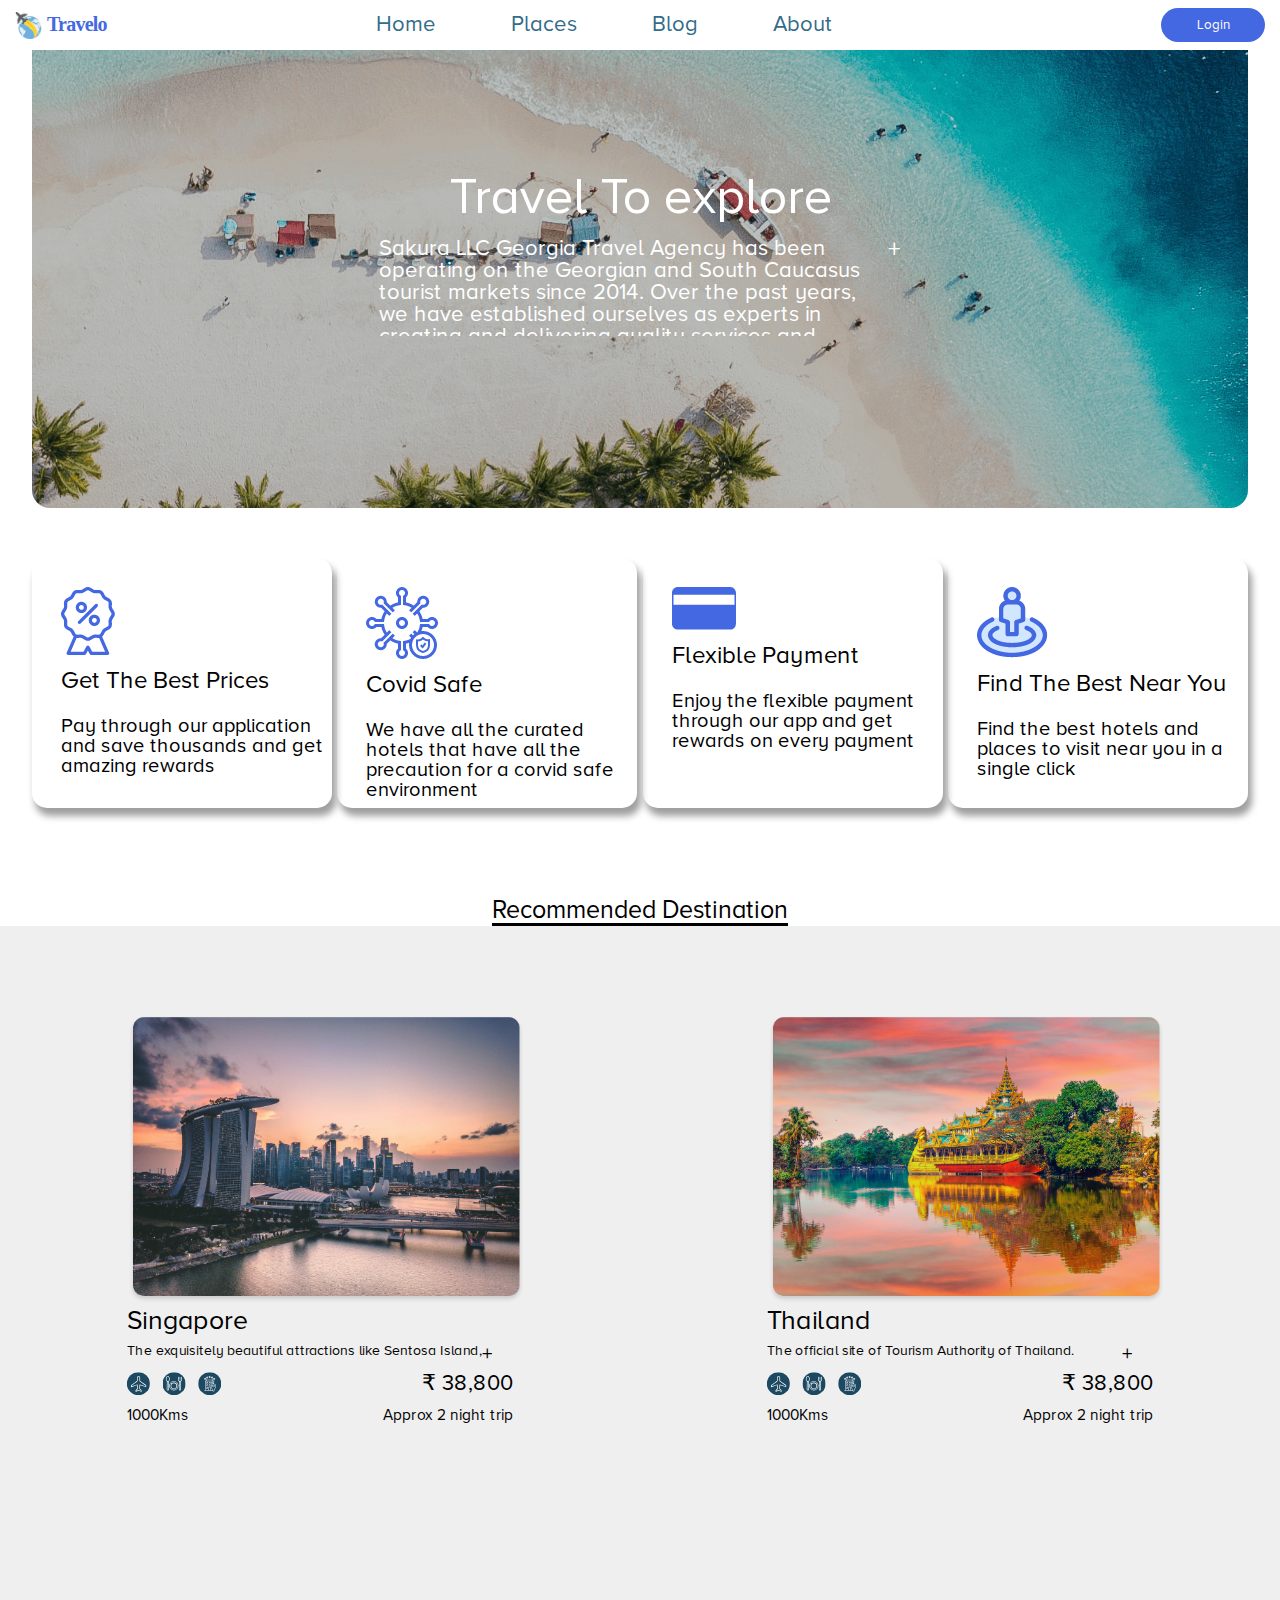
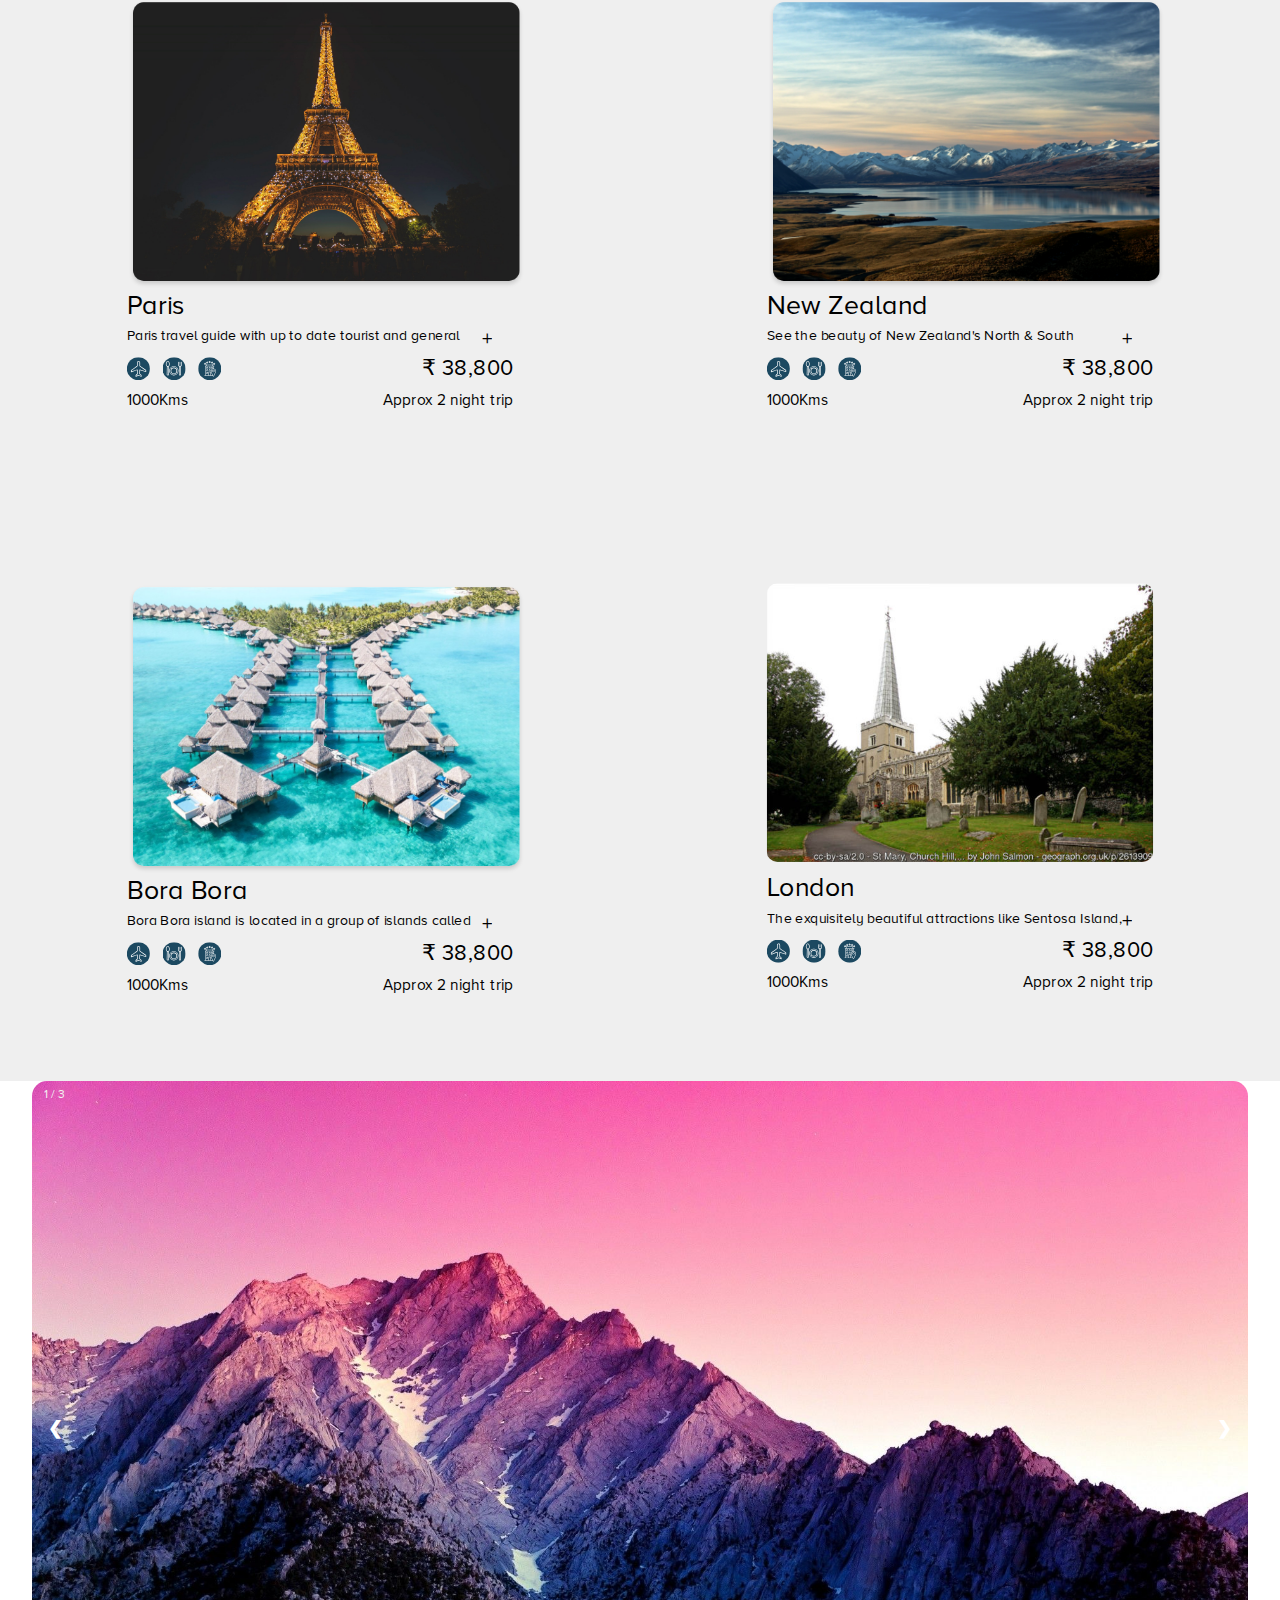
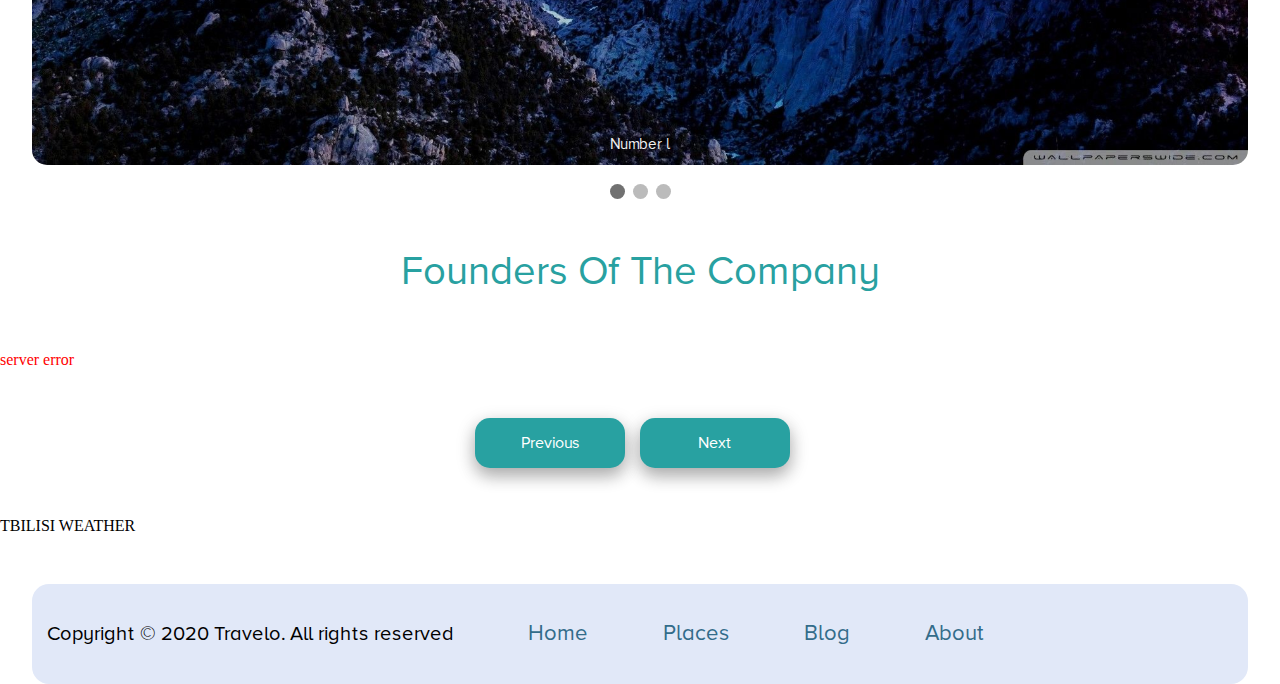
<file: index.html>
<!DOCTYPE html>
<html lang="en">
   <head>
      <meta charset="UTF-8">
      <meta http-equiv="X-UA-Compatible" content="IE=edge">
      <meta name="viewport" content="width=device-width, initial-scale=1.0">
      <link rel="icon" href="images/logos/globe.png" type="image/icon type">
      <link rel="stylesheet" href="https://cdnjs.cloudflare.com/ajax/libs/font-awesome/6.2.0/css/all.min.css" integrity="sha512-xh6O/CkQoPOWDdYTDqeRdPCVd1SpvCA9XXcUnZS2FmJNp1coAFzvtCN9BmamE+4aHK8yyUHUSCcJHgXloTyT2A==" crossorigin="anonymous" referrerpolicy="no-referrer" />
      <link href="https://fonts.googleapis.com/icon?family=Material+Icons" rel="stylesheet">
      <link rel="stylesheet" href="styles/reset.css">
      <link rel="stylesheet" href="styles/fonts.css">
      <link rel="stylesheet" href="styles/style.css">
      <link rel="stylesheet" href="styles/responsive.css">
      <title>Travelo</title>
   </head>
   <body onload="userNamefunction()">
      <div class="header-wrapper">
         <header class="header-div">
            <div class="logo-div">
               <a href="index.html"><img  class="logo-image" src="images/logos/Group 39708.svg" alt="logo"></a>
            </div>
            <div class="li-list-wrapper li-block">
               <ul class="ul-div">
                  <li class="li-box" id="li-1" >
                     <a href="#section-1" class="a-tag">Home</a>
                  </li>
                  <li class="li-box" id="li-3">
                     <a href="#section-3" class="a-tag">Places</a>
                  </li>
                  <li class="li-box" id="li-4">
                     <a href="#section-4" class="a-tag">Blog</a>
                  </li>
                  <li class="li-box" id="li-2">
                     <a href="#section-5" class="a-tag">About</a>
                  </li>
               </ul>
            </div>
            <div class="button-1">
               <form action="login.html">
                  <input type="submit" value="Login"  class="span-tag"/>
               </form>
            </div>
            <div class="burger">
               <ul class="menu">
                  <div class="li-burger">
                  <div class="logo-div logo2">
               <a href="index.html"><img  class="logo-image" src="images/logos/Group 39708.svg" alt="logo"></a>
            </div>
                  <li class="burger-li" ><a class="menuItem" href="#section-1"  class="burger-li" >Home</a></li>
                  <li class="burger-li"><a class="menuItem" href="#section-3"  class="burger-li">Places</a></li>
                  <li class="burger-li"><a class="menuItem" href="#section-4"  class="burger-li">Blog</a></li>
                  <li class="burger-li"><a class="menuItem" href="#section-5"  class="burger-li">About</a></li>
                  <li class="burger-li"><a class="menuItem" href="login.html"  class="burger-li">Login</a></li>
                  </div>
               </ul>
               <button class="hamburger">
                  <i class="menuIcon material-icons">menu</i>
                  <i class="closeIcon material-icons">close</i>
               </button>
            </div>
         </header>
      </div>
      <section class="info-wrapper" id="section-1">
         <div class="info-box">
         <h1 class="travel-h1">Travel To explore</h1>
         <div class="accordion">
            <p class="travel-p">Sakura LLC Georgia Travel Agency has been operating on the Georgian and South Caucasus tourist markets since 2014. Over the past years, we have established ourselves as experts in creating and delivering quality services and unforgettable experiences at affordable prices.
               Our team is working directly with major hotels and airlines in Azerbaijan, Georgia, Armenia 
            </p>
         </div>
      </section>
      <section class="section-2" id="section2">
         <div class="section-2-div">
            <img src="images/Get Best Prices.png" alt="foto" class="div-img">
            <h3 class="div-h3">Get The Best Prices</h3>
            <p class="div-p">Pay through our application and save thousands and get amazing rewards </p>
         </div>
         <div class="section-2-div">
            <img src="images/Covid Safe.png" alt="foto" class="div-img">
            <h3 class="div-h3">Covid Safe</h3>
            <p class="div-p">We have all the curated hotels that 
               have all the precaution for a corvid 
               safe environment
            </p>
         </div>
         <div class="section-2-div">
            <img src="images/Flexible Payment.png" alt="foto" class="div-img">
            <h3 class="div-h3">Flexible Payment</h3>
            <p class="div-p">Enjoy the flexible payment through our 
               app and get rewards on every payment  
            </p>
         </div>
         <div class="section-2-div">
            <img src="images/Nearby.png" alt="foto" class="div-img">
            <h3 class="div-h3">Find The Best Near You</h3>
            <p class="div-p">Find the best hotels and places to visit 
               near you in a single click 
            </p>
         </div>
      </section>
      <div class="recommended-div">
         <h4 class="recommended-div-h4">Recommended Destination</h4>
      </div>
      <section class="section-3" id="section-3">
         <div class="section-3-wrapper">
            <!-- N1 -->
            <div class="section-3-div">
               <img src="images/Singapore.png" alt="Singapore" class="scetion-3-img">
               <h3 class="section-3-h3">
               Singapore</h1>
               <div class="acordion-2">
                  <p class="acordion-2-paragraph">The exquisitely beautiful attractions like Sentosa Island, Gardens by the Bay, Universal Studios and Night Safari are the pride of Singapore tourism. Singapore is an ideal destination to plan a fun-filled holiday with family. There are a plethora of activities and attractions for your children.</p>
               </div>
               <div class="icons-div">
                  <div class="icons-wrapper">
                     <img src="images/Group 17.svg" alt="1" class="div-ico">
                     <img src="images/Group 18.svg" alt="2" class="div-ico">
                     <img src="images/Group 19.svg" alt="3" class="div-ico">
                  </div>
                  <h3 class="icons-div-h3">₹ 38,800</h3>
               </div>
               <div class="small-info">
                  <span class="info-span">1000Kms</span>
                  <span class="info-span">Approx 2 night trip</span>
               </div>
            </div>
            <!-- n2 -->
            <div class="section-3-div">
               <img src="images/Paris.png" alt="Singapore" class="scetion-3-img">
               <h3 class="section-3-h3">
               Paris</h1>
               <div class="acordion-2">
                  <p class="acordion-2-paragraph">Paris travel guide with up to date tourist and general information on Paris, including best places to stay, good areas to eat out and top attractions.</p>
               </div>
               <div class="icons-div">
                  <div class="icons-wrapper">
                     <img src="images/Group 17.svg" alt="1" class="div-ico">
                     <img src="images/Group 18.svg" alt="2" class="div-ico">
                     <img src="images/Group 19.svg" alt="3" class="div-ico">
                  </div>
                  <h3 class="icons-div-h3">₹ 38,800</h3>
               </div>
               <div class="small-info">
                  <span class="info-span">1000Kms</span>
                  <span class="info-span">Approx 2 night trip</span>
               </div>
            </div>
            <!-- n3 -->
            <div class="section-3-div" >
               <img src="images/Bora Bora.png" alt="Singapore" class="scetion-3-img">
               <h3 class="section-3-h3">
               Bora Bora</h1>
               <div class="acordion-2">
                  <p class="acordion-2-paragraph">Bora Bora island is located in a group of islands called the Society Islands. Known for its white sandy beaches, overwater bungalows, and turquoise-colored.</p>
               </div>
               <div class="icons-div">
                  <div class="icons-wrapper">
                     <img src="images/Group 17.svg" alt="1" class="div-ico">
                     <img src="images/Group 18.svg" alt="2" class="div-ico">
                     <img src="images/Group 19.svg" alt="3" class="div-ico">
                  </div>
                  <h3 class="icons-div-h3">₹ 38,800</h3>
               </div>
               <div class="small-info">
                  <span class="info-span">1000Kms</span>
                  <span class="info-span">Approx 2 night trip</span>
               </div>
            </div>
         </div>
         <!-- n4 -->
         <div class="section-3-wrapper-2">
            <div class="section-3-div">
               <img src="images/Thailand.png" alt="Singapore" class="scetion-3-img">
               <h3 class="section-3-h3">
               Thailand</h1>
               <div class="acordion-2">
                  <p class="acordion-2-paragraph">The official site of Tourism Authority of Thailand. Amazing Thailand, Travel information, Travel guide, maps, hotels, accommodation, attractions, ...</p>
               </div>
               <div class="icons-div">
                  <div class="icons-wrapper">
                     <img src="images/Group 17.svg" alt="1" class="div-ico">
                     <img src="images/Group 18.svg" alt="2" class="div-ico">
                     <img src="images/Group 19.svg" alt="3" class="div-ico">
                  </div>
                  <h3 class="icons-div-h3">₹ 38,800</h3>
               </div>
               <div class="small-info">
                  <span class="info-span">1000Kms</span>
                  <span class="info-span">Approx 2 night trip</span>
               </div>
            </div>
            <!-- n5 -->
            <div class="section-3-div">
               <img src="images/New Zealand.png" alt="Singapore" class="scetion-3-img">
               <h3 class="section-3-h3">
               New Zealand</h1>
               <div class="acordion-2">
                  <p class="acordion-2-paragraph">See the beauty of New Zealand's North & South Islands. Choose from our range of day tours. Get all information on the North Island and South Island of New Zealand.</p>
               </div>
               <div class="icons-div">
                  <div class="icons-wrapper">
                     <img src="images/Group 17.svg" alt="1" class="div-ico">
                     <img src="images/Group 18.svg" alt="2" class="div-ico">
                     <img src="images/Group 19.svg" alt="3" class="div-ico">
                  </div>
                  <h3 class="icons-div-h3">₹ 38,800</h3>
               </div>
               <div class="small-info">
                  <span class="info-span">1000Kms</span>
                  <span class="info-span">Approx 2 night trip</span>
               </div>
            </div>
            <!-- n6 -->
            <div class="section-3-div">
               <img src="images/london.jpg" alt="Singapore" class="scetion-3-img" style="border-radius: 15px ;">
               <h3 class="section-3-h3" style="margin-top: 15px ;">
               London</h1>
               <div class="acordion-2">
                  <p class="acordion-2-paragraph">The exquisitely beautiful attractions like Sentosa Island, Gardens by the Bay, Universal Studios and Night Safari are the pride of Singapore tourism. Singapore is an ideal destination to plan a fun-filled holiday with family. There are a plethora of activities and attractions for your children.</p>
               </div>
               <div class="icons-div">
                  <div class="icons-wrapper">
                     <img src="images/Group 17.svg" alt="1" class="div-ico">
                     <img src="images/Group 18.svg" alt="2" class="div-ico">
                     <img src="images/Group 19.svg" alt="3" class="div-ico">
                  </div>
                  <h3 class="icons-div-h3">₹ 38,800</h3>
               </div>
               <div class="small-info">
                  <span class="info-span">1000Kms</span>
                  <span class="info-span">Approx 2 night trip</span>
               </div>
            </div>
         </div>
      </div>
      </section>
      <div class="slideshow-container" id="section-4">
         <div class="mySlides fade">
            <div class="numbertext">1 / 3</div>
            <img src="images/mountein1.jpg" style="width:100%; border-radius: 15px;">
            <div class="text">Number l</div>
         </div>
         <div class="mySlides fade">
            <div class="numbertext">2 / 3</div>
            <img src="images/mountein2.jpg" style="width:100%; border-radius: 15px;">
            <div class="text">Number ll</div>
         </div>
         <div class="mySlides fade">
            <div class="numbertext">3 / 3</div>
            <img src="images/mountein3.jpg" style="width:100%; border-radius: 15px;">
            <div class="text">Number lll</div>
         </div>
         <!-- Next and previous buttons -->
         <a class="prev" onclick="plusSlides(-1)">&#10094;</a>
         <a class="next" onclick="plusSlides(1)">&#10095;</a>
      </div>
      <br>
      <!-- The dots/circles -->
      <div style="text-align:center">
         <span class="dot" onclick="currentSlide(1)"></span>
         <span class="dot" onclick="currentSlide(2)"></span>
         <span class="dot" onclick="currentSlide(3)"></span>
      </div>
      <section class="all">
    <section class="main-section">
        <section class="second-section" id="sec-section">
          <div class="h1-wrapper">
            <h1 class="h1-main">Founders Of The Company</h1>
          </div>
            <div class="first-div" id="first-div">



            </div>
            <div class="sec_div" id="sec_div">
                <ul id="list1">

                </ul>
            </div>
        </section>
        <div class="button">
            <button class="prev1" id="prev"> Previous</button>
            <button class="next1" id="next">Next</button>
        </div>
        
      </section>
      <section class="forcast" style="padding-top: 50px ;">
         <a class="weatherwidget-io" href="https://forecast7.com/en/41d7244d83/tbilisi/" data-label_1="TBILISI" data-label_2="WEATHER" data-font="Open Sans Condensed" data-theme="original" >TBILISI WEATHER</a>
        <script>
!function(d,s,id){var js,fjs=d.getElementsByTagName(s)[0];if(!d.getElementById(id)){js=d.createElement(s);js.id=id;js.src='https://weatherwidget.io/js/widget.min.js';fjs.parentNode.insertBefore(js,fjs);}}(document,'script','weatherwidget-io-js');
        </script>
      </section>
    </section>
      <section class="section-5">

         <h4 class="section-5-h4">Copyright © 2020 Travelo. All rights reserved</h4>
         <div class="li-list-wrapper">
            <ul class="ul-div">
               <li class="li-box" id="li-1-1" >
                  <a href="#section-1" class="a-tag">Home</a>
               </li>
               <li class="li-box" id="li-3-1">
                  <a href="#section-3" class="a-tag">Places</a>
               </li>
               <li class="li-box" id="li-4-1">
                  <a href="#section-4" class="a-tag">Blog</a>
               </li>
               <li class="li-box" id="li-2-1">
                  <a href="#section-5" class="a-tag">About</a>
               </li>
            </ul>

         </div>
         <div class="svgs">
            <a href="https://www.facebook.com/"><i class="fa-brands fa-facebook facebook svg1"></i></a>
            <a href="https://twitter.com/home"><i class="fa-brands fa-twitter facebook "></i></a>
            <a href="https://www.instagram.com/?hl=en"><i class="fa-brands fa-instagram facebook svg2"></i></a>
             <a href="https://www.instagram.com/?hl=en"><i class="fa-brands fa-reddit facebook"></i></i></a>
         </div>
      </section>
      <script src="scripts/burger.js"></script>
      <script src="scripts/script.js"></script>
      <script src="scripts/users.js"></script>
   </body>
</html>
</file>
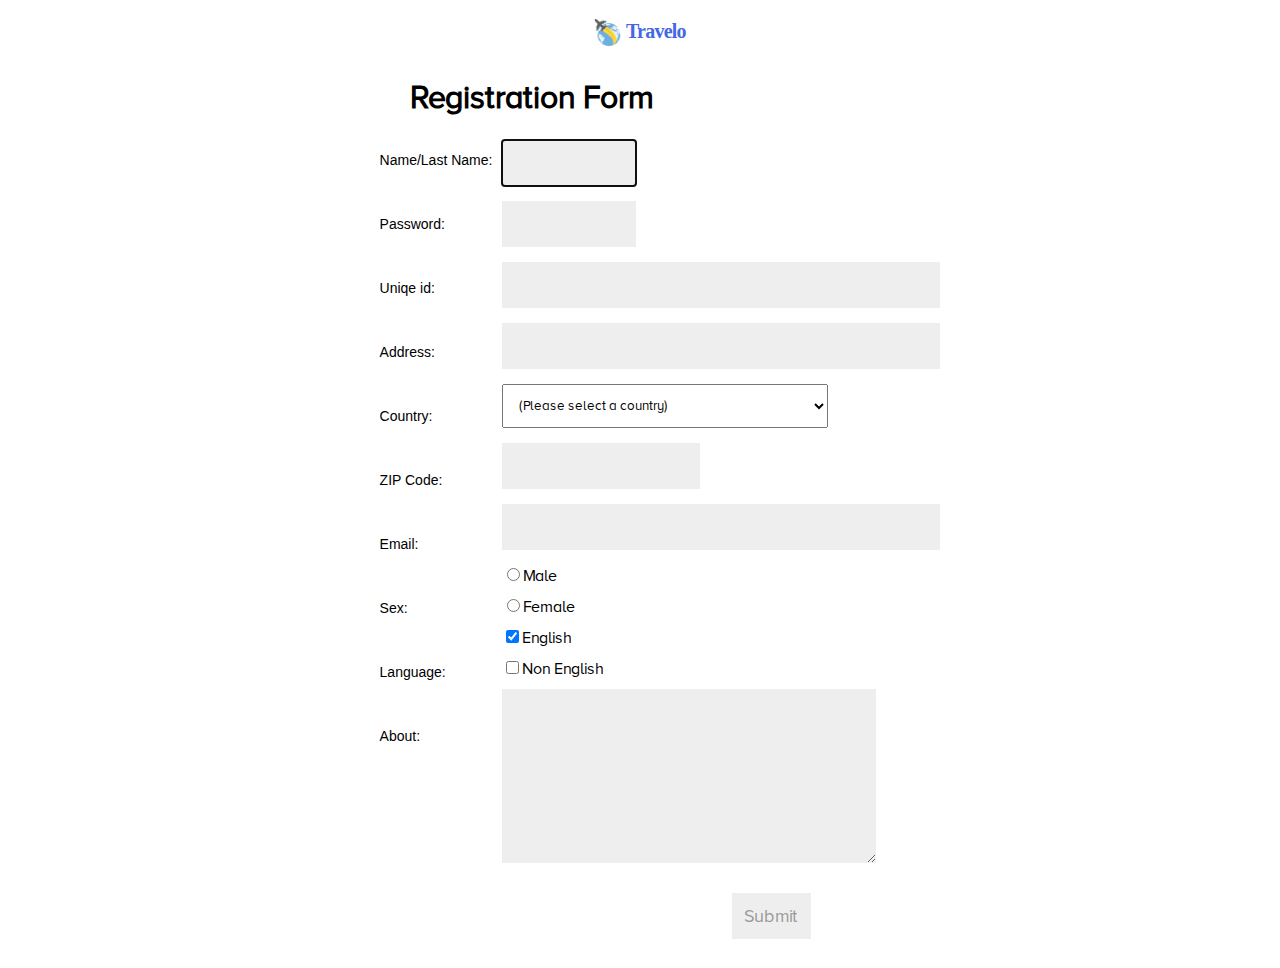
<file: login.html>
<!DOCTYPE html>
<html lang="en">
   <head>
      <meta charset="utf-8">
      <title>Registration</title>
      <link rel="icon" href="images/logos/globe.png" type="image/icon type">
      <link rel="stylesheet" href="styles/fonts.css">
      <link rel='stylesheet' href='styles/validation.css' type='text/css' />
      <link rel="stylesheet" href="styles/responsive.css">
   </head>
   <body onload="document.registration.userid.focus();">
      <div class="header-wrapper">
      <header class="header-div">
         <div class="logo-div">
            <a href="index.html"><img  class="logo-image" src="images/logos/Group 39708.svg" alt="logo"></a>
         </div>
      </header>
      <div class="wrapper">
         <form name='registration' onSubmit="return formValidation();">
            <h1>Registration Form</h1>
            <ul>
               <div class="names-wrapper">
                  <li class="label-span span1"><label  for="userid" style="border: none;">Name/Last Name:</label></li>
                  <li  class="label-span span2"><label  for="passid">Password:</label></li>
                  <li  class="label-span span3"><label for="username">Uniqe id:</label></li>
                  <li class="label-span span4"><label  for="address">Address:</label></li>
                  <li class="label-span span5"><label  for="country">Country:</label></li>
                  
                  <li class="label-span span7"><label  for="zip">ZIP Code:</label></li>
                  <li  class="label-span span6"><label for="email">Email:</label></li>
                  <li class="label-span span8"><label  id="gender">Sex:</label></li>
                  <li class="label-span span9"><label >Language:</label></li>
                  <li class="label-span span10"><label  for="desc">About:</label></li>
               </div>
               <div class="forms-wrapper">
                  <li><input type="text" name="userid" size="12" /></li>
                  <li><input type="password" name="passid" size="12" /></li>
                  <li><input type="text" name="username" size="50" /></li>
                  <li><input type="text" name="address" size="50" /></li>
                  <li>
                     <select name="country">
                        <option selected="" value="Default">(Please select a country)</option>
                        <option value="AF">Afghanistan</option>
                        <option value="AX">Aland Islands</option>
                        <option value="AL">Albania</option>
                        <option value="DZ">Algeria</option>
                        <option value="AS">American Samoa</option>
                        <option value="AD">Andorra</option>
                        <option value="AO">Angola</option>
                        <option value="AI">Anguilla</option>
                        <option value="AQ">Antarctica</option>
                        <option value="AG">Antigua and Barbuda</option>
                        <option value="AR">Argentina</option>
                        <option value="AM">Armenia</option>
                        <option value="AW">Aruba</option>
                        <option value="AU">Australia</option>
                        <option value="AT">Austria</option>
                        <option value="AZ">Azerbaijan</option>
                        <option value="BS">Bahamas</option>
                        <option value="BH">Bahrain</option>
                        <option value="BD">Bangladesh</option>
                        <option value="BB">Barbados</option>
                        <option value="BY">Belarus</option>
                        <option value="BE">Belgium</option>
                        <option value="BZ">Belize</option>
                        <option value="BJ">Benin</option>
                        <option value="BM">Bermuda</option>
                        <option value="BT">Bhutan</option>
                        <option value="BO">Bolivia</option>
                        <option value="BQ">Bonaire, Sint Eustatius and Saba</option>
                        <option value="BA">Bosnia and Herzegovina</option>
                        <option value="BW">Botswana</option>
                        <option value="BV">Bouvet Island</option>
                        <option value="BR">Brazil</option>
                        <option value="IO">British Indian Ocean Territory</option>
                        <option value="BN">Brunei Darussalam</option>
                        <option value="BG">Bulgaria</option>
                        <option value="BF">Burkina Faso</option>
                        <option value="BI">Burundi</option>
                        <option value="KH">Cambodia</option>
                        <option value="CM">Cameroon</option>
                        <option value="CA">Canada</option>
                        <option value="CV">Cape Verde</option>
                        <option value="KY">Cayman Islands</option>
                        <option value="CF">Central African Republic</option>
                        <option value="TD">Chad</option>
                        <option value="CL">Chile</option>
                        <option value="CN">China</option>
                        <option value="CX">Christmas Island</option>
                        <option value="CC">Cocos (Keeling) Islands</option>
                        <option value="CO">Colombia</option>
                        <option value="KM">Comoros</option>
                        <option value="CG">Congo</option>
                        <option value="CD">Congo, Democratic Republic of the Congo</option>
                        <option value="CK">Cook Islands</option>
                        <option value="CR">Costa Rica</option>
                        <option value="CI">Cote D'Ivoire</option>
                        <option value="HR">Croatia</option>
                        <option value="CU">Cuba</option>
                        <option value="CW">Curacao</option>
                        <option value="CY">Cyprus</option>
                        <option value="CZ">Czech Republic</option>
                        <option value="DK">Denmark</option>
                        <option value="DJ">Djibouti</option>
                        <option value="DM">Dominica</option>
                        <option value="DO">Dominican Republic</option>
                        <option value="EC">Ecuador</option>
                        <option value="EG">Egypt</option>
                        <option value="SV">El Salvador</option>
                        <option value="GQ">Equatorial Guinea</option>
                        <option value="ER">Eritrea</option>
                        <option value="EE">Estonia</option>
                        <option value="ET">Ethiopia</option>
                        <option value="FK">Falkland Islands (Malvinas)</option>
                        <option value="FO">Faroe Islands</option>
                        <option value="FJ">Fiji</option>
                        <option value="FI">Finland</option>
                        <option value="FR">France</option>
                        <option value="GF">French Guiana</option>
                        <option value="PF">French Polynesia</option>
                        <option value="TF">French Southern Territories</option>
                        <option value="GA">Gabon</option>
                        <option value="GM">Gambia</option>
                        <option value="GE">Georgia</option>
                        <option value="DE">Germany</option>
                        <option value="GH">Ghana</option>
                        <option value="GI">Gibraltar</option>
                        <option value="GR">Greece</option>
                        <option value="GL">Greenland</option>
                        <option value="GD">Grenada</option>
                        <option value="GP">Guadeloupe</option>
                        <option value="GU">Guam</option>
                        <option value="GT">Guatemala</option>
                        <option value="GG">Guernsey</option>
                        <option value="GN">Guinea</option>
                        <option value="GW">Guinea-Bissau</option>
                        <option value="GY">Guyana</option>
                        <option value="HT">Haiti</option>
                        <option value="HM">Heard Island and Mcdonald Islands</option>
                        <option value="VA">Holy See (Vatican City State)</option>
                        <option value="HN">Honduras</option>
                        <option value="HK">Hong Kong</option>
                        <option value="HU">Hungary</option>
                        <option value="IS">Iceland</option>
                        <option value="IN">India</option>
                        <option value="ID">Indonesia</option>
                        <option value="IR">Iran, Islamic Republic of</option>
                        <option value="IQ">Iraq</option>
                        <option value="IE">Ireland</option>
                        <option value="IM">Isle of Man</option>
                        <option value="IL">Israel</option>
                        <option value="IT">Italy</option>
                        <option value="JM">Jamaica</option>
                        <option value="JP">Japan</option>
                        <option value="JE">Jersey</option>
                        <option value="JO">Jordan</option>
                        <option value="KZ">Kazakhstan</option>
                        <option value="KE">Kenya</option>
                        <option value="KI">Kiribati</option>
                        <option value="KP">Korea, Democratic People's Republic of</option>
                        <option value="KR">Korea, Republic of</option>
                        <option value="XK">Kosovo</option>
                        <option value="KW">Kuwait</option>
                        <option value="KG">Kyrgyzstan</option>
                        <option value="LA">Lao People's Democratic Republic</option>
                        <option value="LV">Latvia</option>
                        <option value="LB">Lebanon</option>
                        <option value="LS">Lesotho</option>
                        <option value="LR">Liberia</option>
                        <option value="LY">Libyan Arab Jamahiriya</option>
                        <option value="LI">Liechtenstein</option>
                        <option value="LT">Lithuania</option>
                        <option value="LU">Luxembourg</option>
                        <option value="MO">Macao</option>
                        <option value="MK">Macedonia, the Former Yugoslav Republic of</option>
                        <option value="MG">Madagascar</option>
                        <option value="MW">Malawi</option>
                        <option value="MY">Malaysia</option>
                        <option value="MV">Maldives</option>
                        <option value="ML">Mali</option>
                        <option value="MT">Malta</option>
                        <option value="MH">Marshall Islands</option>
                        <option value="MQ">Martinique</option>
                        <option value="MR">Mauritania</option>
                        <option value="MU">Mauritius</option>
                        <option value="YT">Mayotte</option>
                        <option value="MX">Mexico</option>
                        <option value="FM">Micronesia, Federated States of</option>
                        <option value="MD">Moldova, Republic of</option>
                        <option value="MC">Monaco</option>
                        <option value="MN">Mongolia</option>
                        <option value="ME">Montenegro</option>
                        <option value="MS">Montserrat</option>
                        <option value="MA">Morocco</option>
                        <option value="MZ">Mozambique</option>
                        <option value="MM">Myanmar</option>
                        <option value="NA">Namibia</option>
                        <option value="NR">Nauru</option>
                        <option value="NP">Nepal</option>
                        <option value="NL">Netherlands</option>
                        <option value="AN">Netherlands Antilles</option>
                        <option value="NC">New Caledonia</option>
                        <option value="NZ">New Zealand</option>
                        <option value="NI">Nicaragua</option>
                        <option value="NE">Niger</option>
                        <option value="NG">Nigeria</option>
                        <option value="NU">Niue</option>
                        <option value="NF">Norfolk Island</option>
                        <option value="MP">Northern Mariana Islands</option>
                        <option value="NO">Norway</option>
                        <option value="OM">Oman</option>
                        <option value="PK">Pakistan</option>
                        <option value="PW">Palau</option>
                        <option value="PS">Palestinian Territory, Occupied</option>
                        <option value="PA">Panama</option>
                        <option value="PG">Papua New Guinea</option>
                        <option value="PY">Paraguay</option>
                        <option value="PE">Peru</option>
                        <option value="PH">Philippines</option>
                        <option value="PN">Pitcairn</option>
                        <option value="PL">Poland</option>
                        <option value="PT">Portugal</option>
                        <option value="PR">Puerto Rico</option>
                        <option value="QA">Qatar</option>
                        <option value="RE">Reunion</option>
                        <option value="RO">Romania</option>
                        <option value="RU">Russian Federation</option>
                        <option value="RW">Rwanda</option>
                        <option value="BL">Saint Barthelemy</option>
                        <option value="SH">Saint Helena</option>
                        <option value="KN">Saint Kitts and Nevis</option>
                        <option value="LC">Saint Lucia</option>
                        <option value="MF">Saint Martin</option>
                        <option value="PM">Saint Pierre and Miquelon</option>
                        <option value="VC">Saint Vincent and the Grenadines</option>
                        <option value="WS">Samoa</option>
                        <option value="SM">San Marino</option>
                        <option value="ST">Sao Tome and Principe</option>
                        <option value="SA">Saudi Arabia</option>
                        <option value="SN">Senegal</option>
                        <option value="RS">Serbia</option>
                        <option value="CS">Serbia and Montenegro</option>
                        <option value="SC">Seychelles</option>
                        <option value="SL">Sierra Leone</option>
                        <option value="SG">Singapore</option>
                        <option value="SX">Sint Maarten</option>
                        <option value="SK">Slovakia</option>
                        <option value="SI">Slovenia</option>
                        <option value="SB">Solomon Islands</option>
                        <option value="SO">Somalia</option>
                        <option value="ZA">South Africa</option>
                        <option value="GS">South Georgia and the South Sandwich Islands</option>
                        <option value="SS">South Sudan</option>
                        <option value="ES">Spain</option>
                        <option value="LK">Sri Lanka</option>
                        <option value="SD">Sudan</option>
                        <option value="SR">Suriname</option>
                        <option value="SJ">Svalbard and Jan Mayen</option>
                        <option value="SZ">Swaziland</option>
                        <option value="SE">Sweden</option>
                        <option value="CH">Switzerland</option>
                        <option value="SY">Syrian Arab Republic</option>
                        <option value="TW">Taiwan, Province of China</option>
                        <option value="TJ">Tajikistan</option>
                        <option value="TZ">Tanzania, United Republic of</option>
                        <option value="TH">Thailand</option>
                        <option value="TL">Timor-Leste</option>
                        <option value="TG">Togo</option>
                        <option value="TK">Tokelau</option>
                        <option value="TO">Tonga</option>
                        <option value="TT">Trinidad and Tobago</option>
                        <option value="TN">Tunisia</option>
                        <option value="TR">Turkey</option>
                        <option value="TM">Turkmenistan</option>
                        <option value="TC">Turks and Caicos Islands</option>
                        <option value="TV">Tuvalu</option>
                        <option value="UG">Uganda</option>
                        <option value="UA">Ukraine</option>
                        <option value="AE">United Arab Emirates</option>
                        <option value="GB">United Kingdom</option>
                        <option value="US">United States</option>
                        <option value="UM">United States Minor Outlying Islands</option>
                        <option value="UY">Uruguay</option>
                        <option value="UZ">Uzbekistan</option>
                        <option value="VU">Vanuatu</option>
                        <option value="VE">Venezuela</option>
                        <option value="VN">Viet Nam</option>
                        <option value="VG">Virgin Islands, British</option>
                        <option value="VI">Virgin Islands, U.s.</option>
                        <option value="WF">Wallis and Futuna</option>
                        <option value="EH">Western Sahara</option>
                        <option value="YE">Yemen</option>
                        <option value="ZM">Zambia</option>
                        <option value="ZW">Zimbabwe</option>
                     </select>
                  </li>
                  <li><input type="text" name="zip" /></li>
                  <li><input type="text" name="email" size="50" /></li>
                  <li><input type="radio" name="radio" value="Male" /><span>Male</span></li>
                  <li><input type="radio" name="radio" value="Female" /><span>Female</span></li>
                  <li><input type="checkbox" name="boc" value="en" checked /><span>English</span></li>
                  <li><input type="checkbox" name="boc" value="noen" /><span>Non English</span></li>
                  <li><textarea name="desc" id="desc"></textarea></li>
                  <li><input type="submit" name="submit" value="Submit" /></li>
               </div>
            </ul>
         </form>
      </div>
      <script src="scripts/validation.js"></script>
   </body>
</html>
</file>
<file: styles/fonts.css>
@font-face {
  font-family: "Proxima";
  src: local("Proxima Nova Alt Regular"), local("Proxima-Nova-Alt-Regular"),
    url("../fonts/ProximaNovaA-Regular.ttf") format("truetype");
  font-weight: 400;
  font-style: normal;
}
@import url("https://fonts.googleapis.com/css2?family=Montserrat:wght@700&display=swap");
@import url("https://fonts.googleapis.com/css?family=Prompt");
@import url("https://fonts.googleapis.com/css2?family=Russo+One&display=swap");
</file>
<file: styles/style.css>
* {
  scroll-behavior: smooth;
}
body{
  display:flex ;
  flex-direction :column;
}
/* header starts */
.header-wrapper {
  display: -webkit-box;
  display: -ms-flexbox;
  display: flex;
  -webkit-box-pack: center;
      -ms-flex-pack: center;
          justify-content: center;
}
/* burger */
.header-navigation {
  display: none;
  -webkit-box-pack: end;
      -ms-flex-pack: end;
          justify-content: flex-end;
}
.nav-list {
  display: -webkit-box;
  display: -ms-flexbox;
  display: flex;
}
.nav-list li a {
  color: #fff;
  font-size: 24px;
}
.nav-list li {
  margin: 10px;
}

/* burger code */
.burger {
  display: none;
}
/* burger ends */

.header-div {
  display: -webkit-box;
  display: -ms-flexbox;
  display: flex;
  width: 100%;
  -webkit-box-pack: space-evenly;
      -ms-flex-pack: space-evenly;
          justify-content: space-evenly;
  -webkit-box-align: center;
      -ms-flex-align: center;
          align-items: center;
  position: fixed;
  height: 50px;
  background-color: white;
  z-index: 989;
}
.logo-div {
  padding: 15px;
}
ul {
  display: -webkit-box;
  display: -ms-flexbox;
  display: flex;
}
.li-box {
  padding-right: 75px;
}
.li-list-wrapper {
  display: -webkit-box;
  display: -ms-flexbox;
  display: flex;
  -ms-grid-column-align: center;
      justify-self: center;
  margin: auto;
}
.a-tag {
  font-size: 22px;
  color: #336c8a;
  font-family: "Proxima";
  -webkit-transition: 0.15s;
  -o-transition: 0.15s;
  transition: 0.15s;
}
.a-tag:hover {
  border-bottom: 4px solid #ff902f;
}
.span-tag {
  font-family: "Proxima";
  color: white;
  margin-right: 15px;
  background-color: #4468e2;
  border: none;
  border-radius: 17px;
  width: 104px;
  height: 34px;
  -webkit-transition: 0.2s;
  -o-transition: 0.2s;
  transition: 0.2s;
}
.span-tag:hover {
  border: 3px solid orange;
}
.color-active {
  color: red;
}

/* header ends */
/* section 1 starts */
.info-wrapper {
  background-image: url(../images/Untitled.png);
  display: -webkit-box;
  display: -ms-flexbox;
  display: flex;
  -webkit-box-pack: center;
      -ms-flex-pack: center;
          justify-content: center;
  overflow: hidden;
  height: 508px;
  width: 95%;
  margin: auto;
  border-radius: 18px;
  -webkit-box-orient: vertical;
  -webkit-box-direction: normal;
      -ms-flex-direction: column;
          flex-direction: column;
}
.info-box {
  display: -webkit-box;
  display: -ms-flexbox;
  display: flex;
  -webkit-box-orient: vertical;
  -webkit-box-direction: normal;
      -ms-flex-direction: column;
          flex-direction: column;
  -webkit-box-align: center;
      -ms-flex-align: center;
          align-items: center;
}
.travel-p {
  font-size: 22px;
  color: white;
  font-family: "Proxima";
}
.travel-h1 {
  padding-bottom: 15px;
  font-family: "Proxima";
  font-size: 50px;
  color: white;
}
.accordion {
  overflow: hidden;
  display: -webkit-box;
  display: -ms-flexbox;
  display: flex;
  height: 98px;
  width: 522px;
  -webkit-transition: 1s;
  -o-transition: 1s;
  transition: 1s;
}
.accordion::after,
.accordion-2::after {
  content: "+";
  font-size: 25px;
  color: white;
  font-family: "Proxima";
}
.new::after {
  content: "-";
  font-size: 25px;
  color: white;
  font-family: "Proxima";
}
.new {
  overflow: visible;
  height: 200px;
}
/* section 1 ends */
/* section 2 stats */
.section-2 {
  display: -webkit-box;
  display: -ms-flexbox;
  display: flex;
  width: 95%;
  margin: auto;
  -webkit-box-pack: justify;
      -ms-flex-pack: justify;
          justify-content: space-between;
}
.section-2-div {
  width: 300px;
  height: 250.4px;
  -webkit-box-shadow: 3.8px 7.5px 7.5px hsl(0deg 0% 0% / 0.38);
          box-shadow: 3.8px 7.5px 7.5px hsl(0deg 0% 0% / 0.38);
  margin-top: 50px;
  border-radius: 15px;
}

.div-h3 {
  font-size: 24px;
  font-family: "Proxima";
  margin-top: 11px;
  margin-left: 29px;
}
.div-p {
  font-size: 20px;
  font-family: "Proxima";
  margin-top: 23px;
  margin-left: 29px;
}
.div-img {
  margin-top: 29px;
  margin-left: 29px;
}
/* section 2 ends */
/* section 3 starts */
.section-3 {
  width: 100%;
  display: -webkit-box;
  display: -ms-flexbox;
  display: flex;
  margin: auto;
  -ms-flex-pack: distribute;
      justify-content: space-around;
  background-color: #efefef;
}

.section-3-div {
  border-radius: 15px;
  width: 552px;
  -webkit-transform: scale(0.7);
      -ms-transform: scale(0.7);
          transform: scale(0.7);
}
.recommended-div {
  display: -webkit-box;
  display: -ms-flexbox;
  display: flex;
  -webkit-box-pack: center;
      -ms-flex-pack: center;
          justify-content: center;
  -webkit-box-align: center;
      -ms-flex-align: center;
          align-items: center;
  margin-top: 90px;
}
.recommended-div-h4 {
  font-family: "Proxima";
  font-size: 25px;
  border-bottom: 3px solid #000000;
}
/* acordion starts */
.acordion-2 {
  overflow: hidden;
  display: -webkit-box;
  display: -ms-flexbox;
  display: flex;
  height: 20px;
  width: 522px;
  margin-top: 15px;
  -webkit-transition: 1s;
  -o-transition: 1s;
  transition: 1s;
}

.acordion-2-paragraph {
  font-size: 20px;
  font-family: "Proxima";
}
.acordion-2::after {
  content: "+";
  font-size: 30px;
  font-family: "Proxima";
}
.new-1::after {
  content: "-";
  font-size: 25px;
  color: black;
  font-family: "Proxima";
}
.new-1 {
  overflow: visible;
  height: 120px;
}
/* acordion ends */
.section-3-h3 {
  font-size: 38px;
  font-family: "Proxima";
}
.icons-div {
  display: -webkit-box;
  display: -ms-flexbox;
  display: flex;
  margin-top: 20px;
  -webkit-box-pack: justify;
      -ms-flex-pack: justify;
          justify-content: space-between;
}
.div-ico {
  padding-right: 14px;
}
.icons-div-h3 {
  font-size: 31px;
  font-family: "Proxima";
}
.small-info {
  display: -webkit-box;
  display: -ms-flexbox;
  display: flex;
  -webkit-box-pack: justify;
      -ms-flex-pack: justify;
          justify-content: space-between;
  margin-top: 15px;
}
.info-span {
  font-size: 22px;
  font-family: "Proxima";
}
/* section-4 starts */
.blog-wrapper {
  display: block;
  width: 95%;
  margin: auto;
}
/* slider starts */
* {
  -webkit-box-sizing: border-box;
          box-sizing: border-box;
}

/* Slideshow container */
.slideshow-container {
  max-width: 95%;
  position: relative;
  margin: auto;
}

/* Hide the images by default */
.mySlides {
  display: none;
}

/* Next & previous buttons */
.prev,
.next {
  cursor: pointer;
  position: absolute;
  top: 50%;
  width: auto;
  margin-top: -22px;
  padding: 16px;
  color: white;
  font-weight: bold;
  font-size: 18px;
  -webkit-transition: 0.6s ease;
  -o-transition: 0.6s ease;
  transition: 0.6s ease;
  border-radius: 0 3px 3px 0;
  -webkit-user-select: none;
     -moz-user-select: none;
      -ms-user-select: none;
          user-select: none;
}

/* Position the "next button" to the right */
.next {
  right: 0;
  border-radius: 3px 0 0 3px;
}

/* On hover, add a black background color with a little bit see-through */
.prev:hover,
.next:hover {
  background-color: rgba(0, 0, 0, 0.8);
}

/* Caption text */
.text {
  color: #f2f2f2;
  font-size: 15px;
  padding: 8px 12px;
  position: absolute;
  bottom: 8px;
  width: 100%;
  text-align: center;
  font-family: "Proxima";
}

/* Number text (1/3 etc) */
.numbertext {
  color: #f2f2f2;
  font-size: 12px;
  padding: 8px 12px;
  position: absolute;
  top: 0;
  font-family: "Proxima";
}

/* The dots*/
.dot {
  cursor: pointer;
  height: 15px;
  width: 15px;
  margin: 0 2px;
  background-color: #bbb;
  border-radius: 50%;
  display: inline-block;
  -webkit-transition: background-color 0.6s ease;
  -o-transition: background-color 0.6s ease;
  transition: background-color 0.6s ease;
}

.active,
.dot:hover {
  background-color: #717171;
}

/* Fading animation */
.fade {
  -webkit-animation-name: fade;
          animation-name: fade;
  -webkit-animation-duration: 1.5s;
          animation-duration: 1.5s;
}

@-webkit-keyframes fade {
  from {
    opacity: 0.4;
  }
  to {
    opacity: 1;
  }
}

@keyframes fade {
  from {
    opacity: 0.4;
  }
  to {
    opacity: 1;
  }
}
/* slider ends */
/* section 4 ends */
/* users start */
.button {
  display: -webkit-box;
  display: -ms-flexbox;
  display: flex;
  -webkit-box-pack: center;
      -ms-flex-pack: center;
          justify-content: center;
  padding-top: 50px;
}

.second-section {
  width: 100%;
  display: -webkit-box;
  display: -ms-flexbox;
  display: flex;
  -webkit-box-orient: vertical;
  -webkit-box-direction: normal;
      -ms-flex-direction: column;
          flex-direction: column;
  font-family: "Prompt";
  color: #28a1a1;
}
.first-div {
  display: -webkit-box;
  display: -ms-flexbox;
  display: flex;
  -webkit-box-pack: center;
      -ms-flex-pack: center;
          justify-content: center;
  padding-top: 10px;
  padding-bottom: 50px;
}

.prev:hover,
.next:hover {
  -webkit-box-shadow: 0 12px 16px 0 rgba(0, 0, 0, 0.24),
    0 17px 50px 0 rgba(0, 0, 0, 0.19);
          box-shadow: 0 12px 16px 0 rgba(0, 0, 0, 0.24),
    0 17px 50px 0 rgba(0, 0, 0, 0.19);
}

.font {
  border-radius: 70px;
}

.prev {
  margin-right: 30px;
}

.li-content {
  display: -webkit-box;
  display: -ms-flexbox;
  display: flex;
  font-family: "Proxima";
}
.li-content span {
  width: 100px;
  display: -webkit-box;
  display: -ms-flexbox;
  display: flex;
  -webkit-box-pack: center;
      -ms-flex-pack: center;
          justify-content: center;
  font-family: "Proxima";
}
.sec_div {
  width: 100%;
  font-family: "Proxima";
}
#list1 {
  display: -webkit-box;
  display: -ms-flexbox;
  display: flex;
  -webkit-box-pack: space-evenly;
      -ms-flex-pack: space-evenly;
          justify-content: space-evenly;
  font-family: "Proxima";
}
#list1 li {
  display: -webkit-box;
  display: -ms-flexbox;
  display: flex;
  -webkit-box-align: center;
      -ms-flex-align: center;
          align-items: center;
  -webkit-box-orient: vertical;
  -webkit-box-direction: normal;
      -ms-flex-direction: column;
          flex-direction: column;
  font-family: "Proxima ";
}

.prev1,
.next1 {
  width: 150px;
  margin-right: 15px;
  -webkit-box-shadow: 0 8px 16px 0 rgba(0, 0, 0, 0.2), 0 6px 20px 0 rgba(0, 0, 0, 0.19);
          box-shadow: 0 8px 16px 0 rgba(0, 0, 0, 0.2), 0 6px 20px 0 rgba(0, 0, 0, 0.19);
  background-color: #28a1a1;
  border: none;
  color: white;
  padding: 15px 32px;
  text-align: center;
  text-decoration: none;
  display: inline-block;
  font-size: 16px;
  border-radius: 15px;
  font-family: "Proxima";
}

.font {
  font-family: "Proxima";
  font-size: 20px;
}
.h1-main {
  font-family: "Proxima";
}
.h1-wrapper {
  display: -webkit-box;
  display: -ms-flexbox;
  display: flex;
  width: 100%;
  -webkit-box-pack: center;
      -ms-flex-pack: center;
          justify-content: center;
  padding-top: 50px;
  font-size: 40px;
  font-family: "Russo One";
}
/* users end */
/* footer starts */
.section-5 {
  display: -webkit-box;
  display: -ms-flexbox;
  display: flex;
  -webkit-box-pack: justify;
      -ms-flex-pack: justify;
          justify-content: space-between;
  -webkit-box-align: center;
      -ms-flex-align: center;
          align-items: center;
  width: 95%;
  height: 100px;
  background-color: #e1e8f8;
  margin: auto;
  border-radius: 17px;
  margin-top: 50px;
}
.section-5-h4 {
  font-family: "Proxima";
  font-size: 20px;
  margin-left: 15px;
}
.svgs {
  margin-right: 15px;
  width: 100px;
}
.facebook {
  font-size: 30px;
  color: black;
}

/* footer ends */
</file>
<file: styles/responsive.css>
/*
* Prefixed by https://autoprefixer.github.io
* PostCSS: v8.4.14,
* Autoprefixer: v10.4.7
* Browsers: last 4 version
*/
@media screen and (max-width: 1200px){

  .section-5-h4, .li-list-wrapper{
    margin-top: 20px;
    padding-bottom: 20px;
  }
  .li-list-wrapper{
    margin-right: 10px;
  }
  .svgs{
    width: 90px;
  }
}
@media screen and (max-width: 950px) {
    .section-5{
    height: 200px;
  }
  .li-block,
  .button-1,
  .logo-div {
    display: none;
  }
  .burger {
    display: block;
  }
  .header-div {
    height: 60px;
  }

  .hamburger {
    position: fixed;
    z-index: 100;
    top: 1rem;
    right: 1rem;
    padding: 2px;
    border: black solid 1px;
    background: white;
    cursor: pointer;
  }
  .closeIcon {
    display: none;
  }
  .menu {
    position: fixed;
    -webkit-transform: translateY(-100%);
        -ms-transform: translateY(-100%);
            transform: translateY(-100%);
    -webkit-transition: -webkit-transform 0.2s;
    transition: -webkit-transform 0.2s;
    -o-transition: transform 0.2s;
    transition: transform 0.2s;
    transition: transform 0.2s, -webkit-transform 0.2s;
    top: 0;
    left: 0;
    right: 0;
    bottom: 0;
    z-index: 99;
    background: white;
    color: white;
    padding-top: 4rem;
  }
  .showMenu {
    -webkit-transform: translateY(0);
        -ms-transform: translateY(0);
            transform: translateY(0);
  }
  .li-burger {
    margin-left: 15px;
  }
  .burger-li {
    color: black;
    font-size: 22px;
    font-family: "Proxima";
    -webkit-transition: 0.15s;
    -o-transition: 0.15s;
    transition: 0.15s;
    padding-bottom: 15px;
  }
  .logo2 {
    display: -webkit-box;
    display: -ms-flexbox;
    display: flex;
  }
  .logo-div {
    padding: 0;
    padding-bottom: 15px;
  }
  .section-2 {
    display: -webkit-box;
    display: -ms-flexbox;
    display: flex;
    width: 95%;
    -webkit-box-orient: vertical;
    -webkit-box-direction: normal;
        -ms-flex-direction: column;
            flex-direction: column;
    -webkit-box-pack: center;
        -ms-flex-pack: center;
            justify-content: center;
    margin-top: 20px;
  }
  .section-2-div {
    margin: auto;
  }
  .section-3 {
    display: block;
    margin: 0%;
    -webkit-box-pack: center;
        -ms-flex-pack: center;
            justify-content: center;
  }
  .section-3-wrapper,
  .section-3-wrapper-2 {
    display: -webkit-box;
    display: -ms-flexbox;
    display: flex;
    -webkit-box-pack: center;
        -ms-flex-pack: center;
            justify-content: center;
    -webkit-box-orient: vertical;
    -webkit-box-direction: normal;
        -ms-flex-direction: column;
            flex-direction: column;
  }
  .section-3-div {
    margin: auto;
  }
  .section-5 {

    -webkit-box-orient: vertical;
    -webkit-box-direction: normal;
        -ms-flex-direction: column;
            flex-direction: column;
  }
  .section-5-h4 {
    padding-top: 15px;
  }
  .info-box {
    -webkit-transform: scale(0.7);
        -ms-transform: scale(0.7);
            transform: scale(0.7);
  }
  #list1 {
    display: -webkit-box;
    display: -ms-flexbox;
    display: flex;
    -webkit-box-orient: vertical;
    -webkit-box-direction: normal;
        -ms-flex-direction: column;
            flex-direction: column;
  }
  .font {
    padding-top: 20px;
  }

}
@media screen and (max-width: 550px) {
  .section-5{
        height: 320px;
  }
  .section-3{

    margin: 0%;
    display: flex;
    flex-direction: column;
    align-items: center;
    justify-content: center;

  }
  .section-3-div {
    -webkit-transform: scale(0.6);
        -ms-transform: scale(0.6);
            transform: scale(0.6);
    display: flex;
    flex-direction: column;
  }
  
  .ul-div {
    display: -webkit-box;
    display: -ms-flexbox;
    display: flex;
    -webkit-box-orient: vertical;
    -webkit-box-direction: normal;
        -ms-flex-direction: column;
            flex-direction: column;
    padding-bottom: 15px;
  }
  .wrapper{
    transform: scale(0.8);
  }
}
</file>
<file: styles/validation.css>
* {
  font-family: "Proxima";
}
input,
textarea {
  padding: 12px;
  border: none;
  color: #999;
  background-color: #eee;
  font-size: 18px;
}

.wrapper {
  display: -webkit-box;
  display: -ms-flexbox;
  display: flex;
  -webkit-box-pack: center;
      -ms-flex-pack: center;
          justify-content: center;
  margin-top: 50px;
}
.header-wrapper {
  display: -webkit-box;
  display: -ms-flexbox;
  display: flex;
  -webkit-box-pack: center;
      -ms-flex-pack: center;
          justify-content: center;
}
.header-div {
  display: -webkit-box;
  display: -ms-flexbox;
  display: flex;
  width: 95%;
  -webkit-box-pack: space-evenly;
      -ms-flex-pack: space-evenly;
          justify-content: space-evenly;
  -webkit-box-align: center;
      -ms-flex-align: center;
          align-items: center;
  position: fixed;
  height: 50px;
  background-color: white;
  z-index: 999;
}
.logo-div {
  padding: 15px;
}

h1 {
  margin-left: 70px;
}
form li {
  list-style: none;
  margin-bottom: 5px;
}

form ul li label {
  width: 100px;
  text-align: right;
  margin-right: 10px;
  font-family: Verdana, Arial, Helvetica, sans-serif;
  font-size: 14px;
}

form ul li input,
select,
span {
  margin-bottom: 10px;
  
}

form textarea {
  width: 350px;
  height: 150px;
}

[type="submit"] {
  margin: 20px 0 0 230px;
  font-size: 18px;
}

p {
  margin-left: 70px;
  font-weight: bold;
}
ul{
  display: flex;
}

.label-span{

  padding-top: 39px;
  border: 2px black;
}
.span1{
  padding-top: 10px;
}
select{
  padding: 12px;
}
</file>
